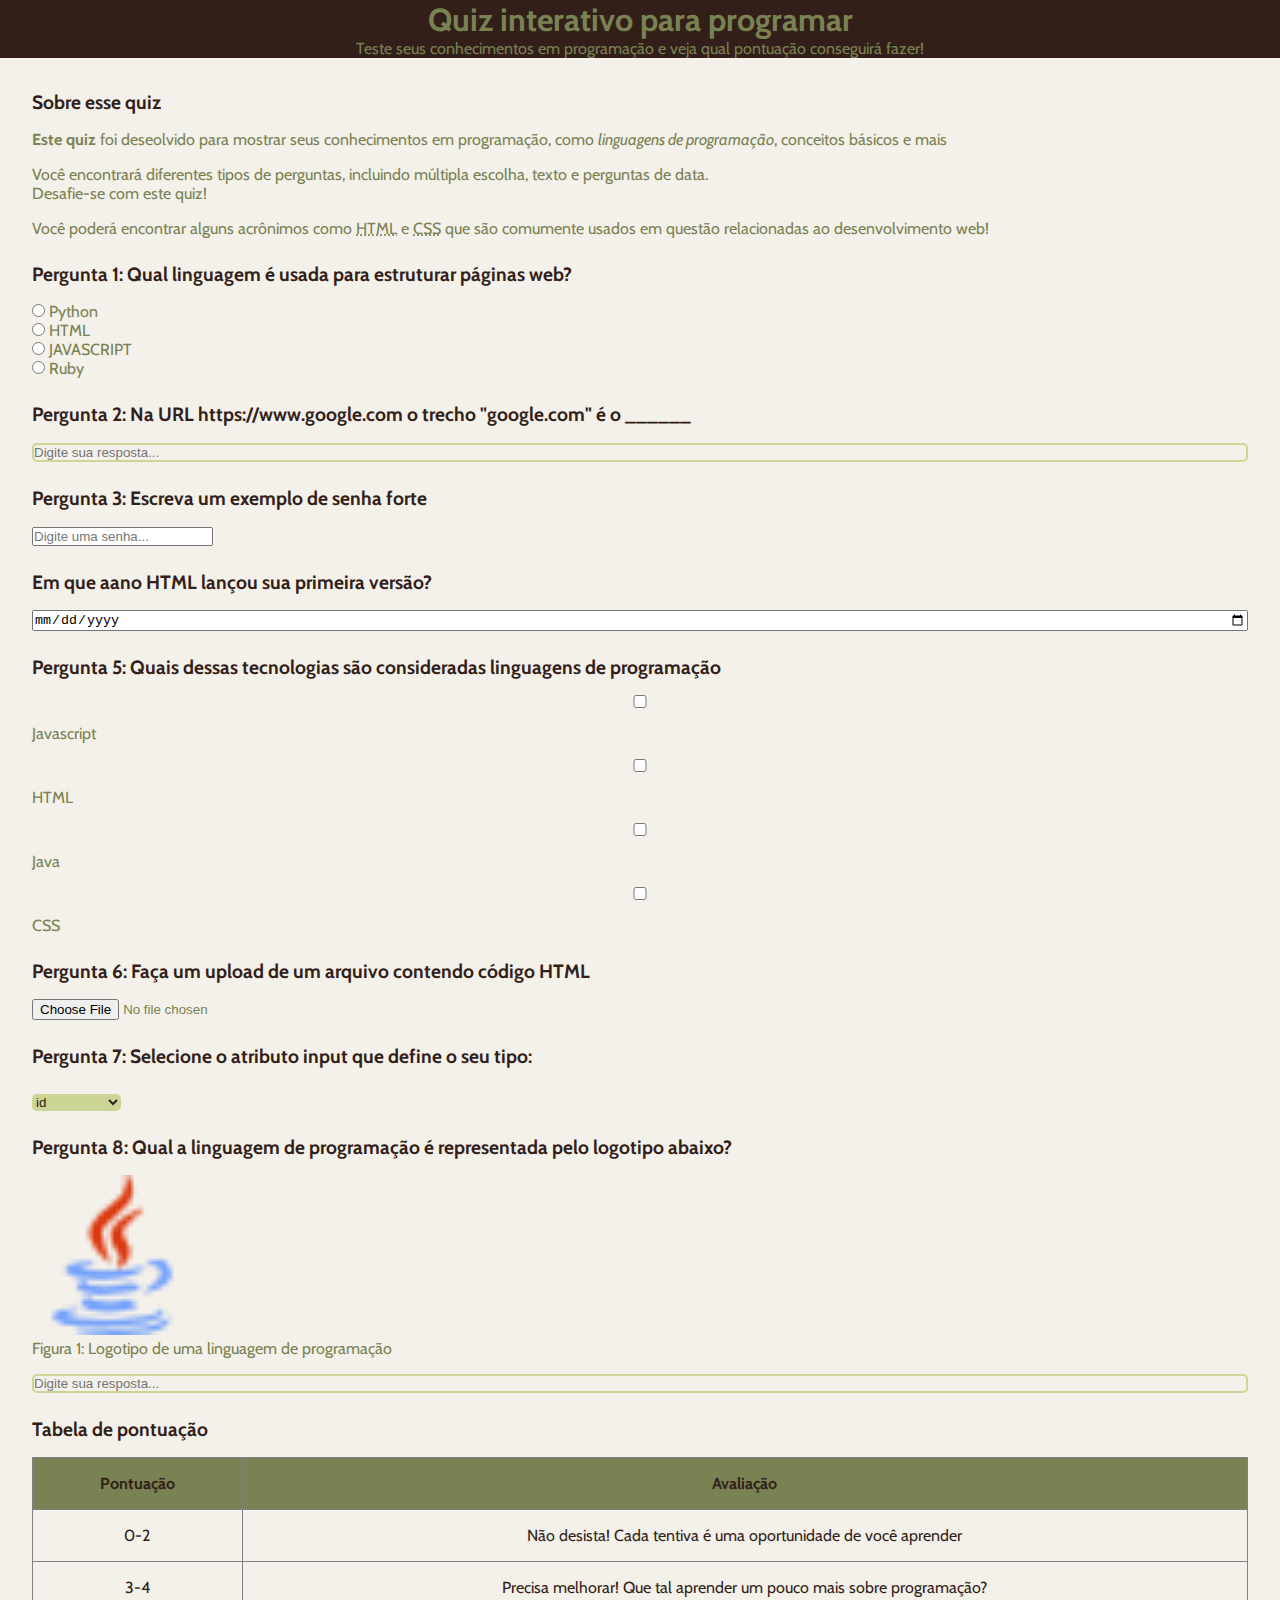
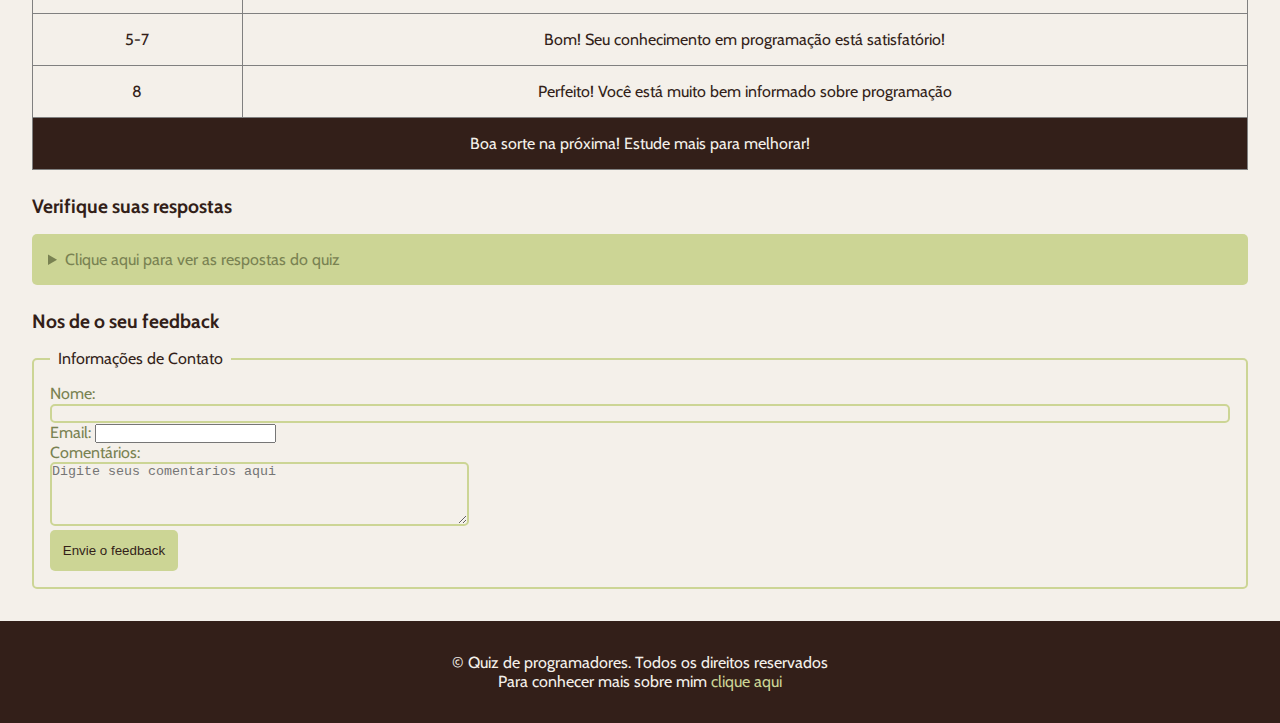
<file: index.html>
<!DOCTYPE html>
<html lang="pt-br">

<head>
    <meta charset="UTF-8">
    <meta name="viewport" content="width=device-width, initial-scale=1.0">
    <title>Quiz para programadores</title>
    <meta name="description" content="Um quiz interativo">
    <link rel="stylesheet" href="style.css" </head>

<body>
    <header>
        <h1>Quiz interativo para programar</h1>
        <p>Teste seus conhecimentos em programação e veja qual pontuação conseguirá fazer!</p>
    </header>

    <main> <!--introdução-->
        <section>
            <h2>Sobre esse quiz</h2>
            <p> <strong>Este quiz</strong> foi deseolvido para mostrar seus conhecimentos em programação, como
                <em>linguagens de programação</em>, conceitos básicos e mais</p>
            <p> Você encontrará diferentes tipos de perguntas, incluindo múltipla escolha, texto e perguntas de data.
                <br> Desafie-se com este quiz!</p>
            <p>Você poderá encontrar alguns acrônimos como <abbr title="HyperText Markup Language">HTML</abbr> e <abbr
                    title="Cascading Style Sheets">CSS</abbr> que são comumente usados em questão relacionadas ao
                desenvolvimento web! </p>
        </section>
        <!--pergunta 1: multipla escolha-->
        <section>
            <h2> Pergunta 1: Qual linguagem é usada para estruturar páginas web?</h2>
            <form>
                <input type="radio" value="Python" id="p1a" name="pergunta1">
                <label for="p1a">Python</label> <br>
                <input type="radio" value="HTML" id="p1b" name="pergunta1">
                <label for="p1b">HTML</label> <br>
                <input type="radio" value="JAVASCRIPT" id="p1c" name="pergunta1">
                <label for="p1c">JAVASCRIPT</label> <br>
                <input type="radio" value="Ruby" id="p1d" name="pergunta1">
                <label for="p1d">Ruby</label> <br>
            </form>
        </section>
        <!--pergunta 2: texto-->
        <section>
            <h2> Pergunta 2: Na URL https://www.google.com o trecho "google.com" é o ______</h2>
            <form>
                <input type="text" id="p2" name="pergunta2" placeholder="Digite sua resposta...">
            </form>


        </section>
        <!--pergunta 3: senha-->
        <section>
            <h2>Pergunta 3: Escreva um exemplo de senha forte</h2>
            <form>
                <input type="password" id="p3" name="pergunta3" placeholder="Digite uma senha..." </form>
        </section>
        <!-- pergunta 4: data-->
        <section>
            <h2>Em que aano HTML lançou sua primeira versão?</h2>
            <form>
                <input type="date" id="p4" name="pergunta4" </form>
        </section>
        <!--perguta5: seleção múltipla-->
        <section>
            <h2>Pergunta 5: Quais dessas tecnologias são consideradas linguagens de programação</h2>
            <form>
                <input type="checkbox" id="p5a" name="pergunta5" value="Javascript">
                <label for="p5a">Javascript</label>
                <input type="checkbox" id="p5b" name="pergunta5" value="HTML">
                <label for="p5b">HTML</label>
                <input type="checkbox" id="p5c" name="pergunta5" value="Java">
                <label for="p5c">Java</label>
                <input type="checkbox" id="p5d" name="pergunta5" value="CSS">
                <label for="p5d">CSS</label>
            </form>
        </section>
        <!--pergunta 6: upload de arquivo-->
        <section>
            <h2> Pergunta 6: Faça um upload de um arquivo contendo código HTML</h2>
            <form>
                <input type="file" id="p6" name="pergunta 6">
            </form>
        </section>
        <!-- pergunta 7: menu suspenso-->
        <h2> Pergunta 7: Selecione o atributo input que define o seu tipo:</h2>
        <section>
            <form>
                <select name="pergunta7" id="p7">
                    <option value="id">id</option>
                    <option value="type">type</option>
                    <option value=" placeholder">placeholder</option>

                </select>
            </form>
        </section>
        <!--pergunta 8: imagem-->
        <section>
            <h2>Pergunta 8: Qual a linguagem de programação é representada pelo logotipo abaixo?</h2>
            <figure>
                <img src="java.png" alt="Logotipo de uma linguagem de programaçãos"> <br>
                <figcaption>Figura 1: Logotipo de uma linguagem de programação</figcaption>
            </figure>

            <input type="text" id="p8" name="pergunta8" placeholder="Digite sua resposta...">
        </section>
        <!--Tabela de pontuação-->
        <section>
            <h2>Tabela de pontuação</h2>
            <table border="1">
                <thead>
                    <tr>
                        <th>Pontuação</th>
                        <th>Avaliação</th>
                    </tr>
                </thead>
                <tbody>

                    <tr>
                        <td>
                            0-2
                        </td>
                        <td> Não desista! Cada tentiva é uma oportunidade de você aprender</td>
                    </tr>
                    <tr>
                        <td>
                            3-4
                        </td>
                        <td> Precisa melhorar! Que tal aprender um pouco mais sobre programação? </td>
                    </tr>
                    <tr>
                        <td>
                            5-7
                        </td>
                        <td> Bom! Seu conhecimento em programação está satisfatório! </td>
                    </tr>
                    <tr>
                        <td>
                            8
                        </td>
                        <td> Perfeito! Você está muito bem informado sobre programação </td>
                    </tr>

                </tbody>
                <tfoot>
                    <tr>
                        <td colspan="2">Boa sorte na próxima! Estude mais para melhorar!</td>
                    </tr>
                </tfoot>
            </table>
        </section>
        <!-- Lista de respostas-->
        <section>
            <h2>Verifique suas respostas</h2>
            <details>
                <summary>Clique aqui para ver as respostas do quiz</summary>
                <ol>
                    <Li>HTML</Li>
                    <li>Dominío</li>
                    <li>ab23!jdfjjf#</li>
                    <li>1991</li>
                    <li>Javascript, Java</li>
                    <li>Arquivo deve ser extensão .HTML</li>
                    <li>type</li>
                    <li>Java</li>
                </ol>
            </details>
        </section>
        <!--Formulário de feedback-->
        <section>
            <h2> Nos de o seu feedback</h2>
            <form>
                <fieldset>
                    <legend>Informações de Contato</legend>
                    <label for="nome">Nome:</label>
                    <input type="text" id="nome" name="nome"><br>
                    <label for="email">Email:</label>
                    <input type="email" id="email" name="email"> <br>
                    <label for="comentarios">Comentários:</label> <br>
                    <textarea id="cometarios" name="comentarios" rows="4" cols="50"
                        placeholder="Digite seus comentarios aqui"></textarea> <br>
                    <button onclick="alert('FEEDBACK ENVIADO')">Envie o feedback</button>
                </fieldset>
            </form>
        </section>
    </main>
    <footer>
        <p class="paragrafo-footer">
            &copy Quiz de programadores. Todos os direitos reservados</p>
        <p class="paragrafo-footer">
            Para conhecer mais sobre mim <a href="sobremim.html" target="_blank"> clique aqui</a>
        </p>
    </footer>
</body>

</html
</file>
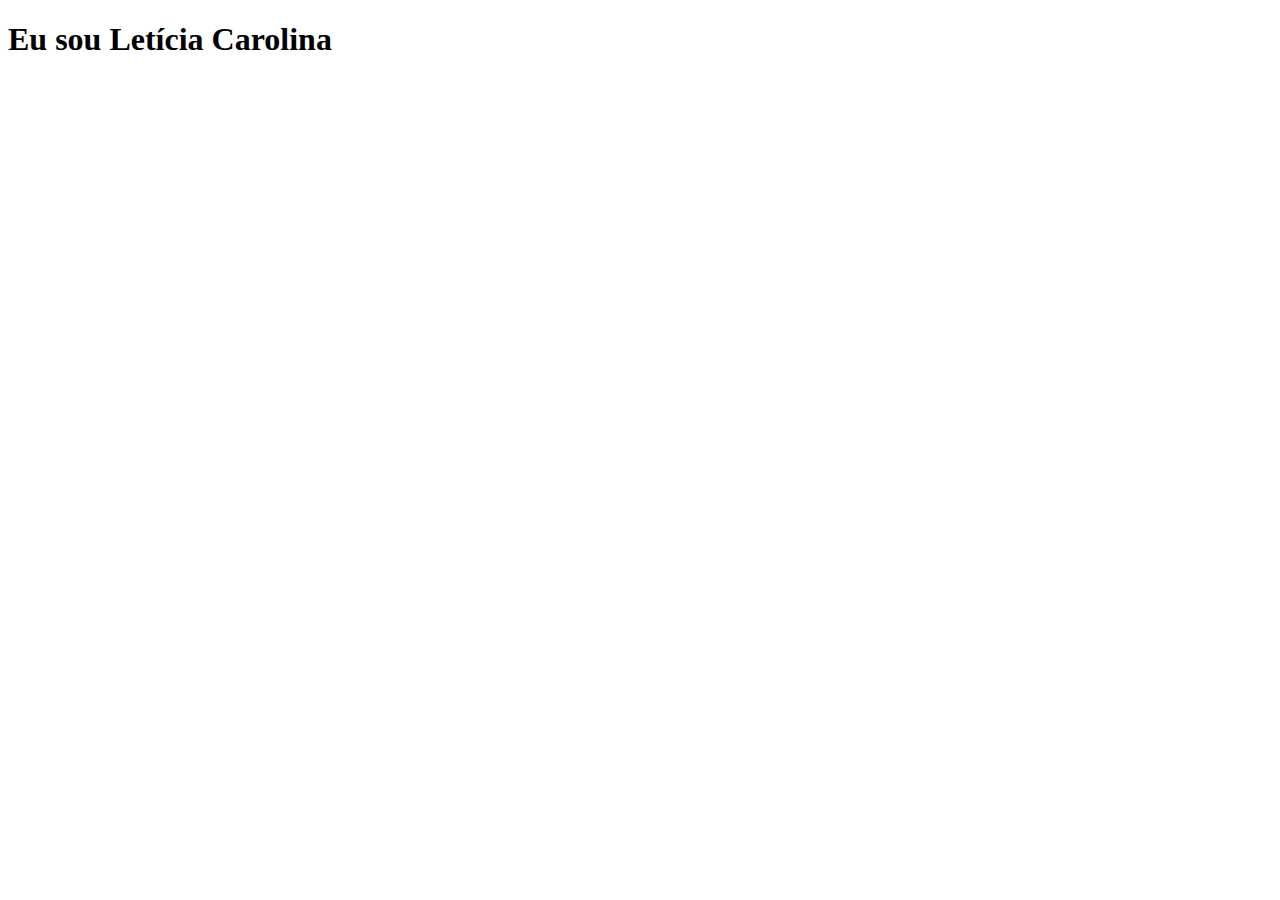
<file: sobremim.html>
<!DOCTYPE html>
<html lang="pt-br">
<head>
    <meta charset="UTF-8">
    <meta name="viewport" content="width=device-width, initial-scale=1.0">
    <title>Sobre  mim</title>
</head>
<body>
    <h1> Eu sou Letícia Carolina</h1>
</body>
</html>
</file>
<file: style.css>
@import url('https://fonts.googleapis.com/css2?family=Cabin:ital,wght@0,400..700;1,400..700&display=swap');

* {
    margin: 0;
    padding: 0;
    box-sizing: border-box;
}

body{
    background-color: #F4F0EA;
    color: #798252;
    font-family: "Cabin", sans-serif;
    font-weight: 400;
}

header {

    padding: 2 rem;
    background-color: #331f19;
    text-align: center;
}

main {

    padding: 2rem;
    display: flex;
    flex-direction: column;
    gap: 1.5rem;
}

section{
    display: flex;
    flex-direction: column;
    gap: 1rem;
}

h2 {

    color: #331f19;
    font-size: 1.2rem;
}

input[type="radio"], input[type="password"], input[type="date"], input[type="email"], input[type="checkbox"] {
    accent-color: #ccd595;
}

input[type="text"] {
    width: 100%;
    padding: o.6 rem;
    border: 2px solid #ccd595;
    outline: none;
    border-radius: 5px;
    background-color: transparent;
}

select {
    cursor: pointer;
    background-color: #ccd595;
    color: #331f19;
    border-radius: 5px;
    border: none;
    outline: none;
}

img {
    width: 10rem;
    border-radius: 5px;
  
}

table {
    width: 100%;
    border-collapse: collapse;
}

th {
    background-color: #798252;
    color: #331f19;
    padding: 1rem;
}

td {
    color: #331f19;
    padding: 1rem;
    text-align: center;
}

tfoot td {
    background-color: #331f19;
    color: #F4F0EA;
}

details {
    background-color: #ccd595;
    border-radius: 5px;
    padding: 1rem;
}

sumary {
    color: #331f19;
    margin: 1.5rem;
    cursor: pointer;
}

ol {
    margin-left: 1.5rem;
}

ol li {
    padding: 0.2rem;
}

fieldset {
    border: 2px solid #ccd595;
    border-radius: 5px;
    padding: 1rem;
}

legend {
    color: #331f19;
    padding: 0 0.5rem;
}

textarea {
    outline: none;
    border-radius: 5px;
    border: 2px solid #ccd595;
    background-color: transparent;
}

button {
    background-color: #ccd595;
    border: none;
    padding: 0.8rem;
    color: #331f19;
    border-radius: 5px;
    cursor: pointer;
}

footer {
    background-color: #331f19;
    padding: 2rem;
    text-align: center;
}

.paragrafo-footer {
    color: #F4F0EA;

}

footer a {
    text-decoration: none;
    color: #ccd595;
}
</file>
